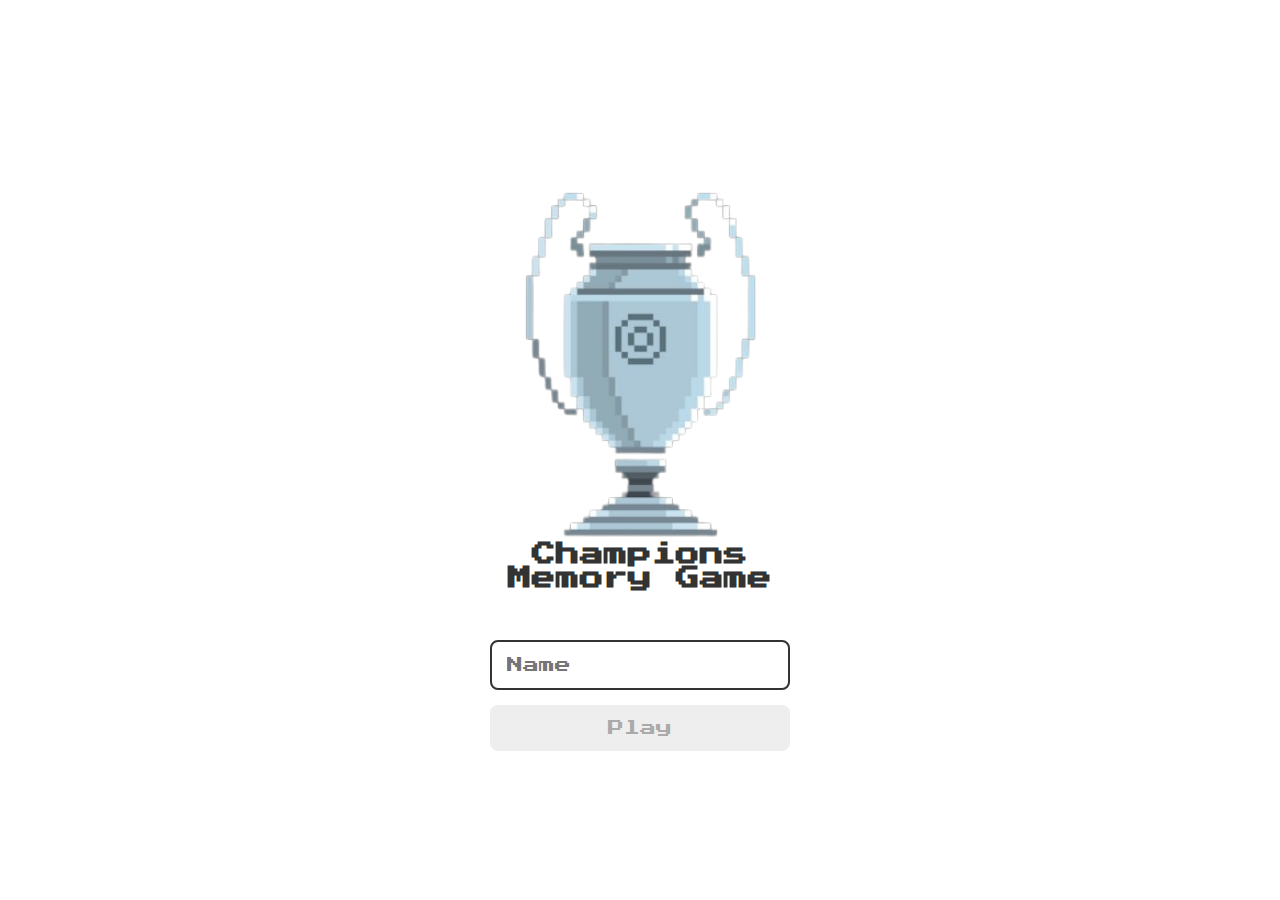
<file: index.html>
<!DOCTYPE html>
<html lang="en">
<head>
    <meta charset="UTF-8">
    <meta name="viewport" content="width=device-width, initial-scale=1.0">
    <title>jogo da Memória</title>

    <link rel="stylesheet" href="./css/reset.css".css">
    <link rel="stylesheet" href="./css/login.css".css">

    <script defer src="./js/login.js"></script>

    <title>jogo da Memória</title>
</head>
<body>

    <form class="login-form">
        <div class="login-header">
            <img src="./images/trophy.png" alt="brain icon">
            <h1>Champions</h1>
            <h1>Memory Game</h1>
        </div>
        
        <input type="text" placeholder="Name" class="login-input">
        <button type="submit" class="login-button" disabled>Play</button>
        
    </form>
</body>
</html>
</file>
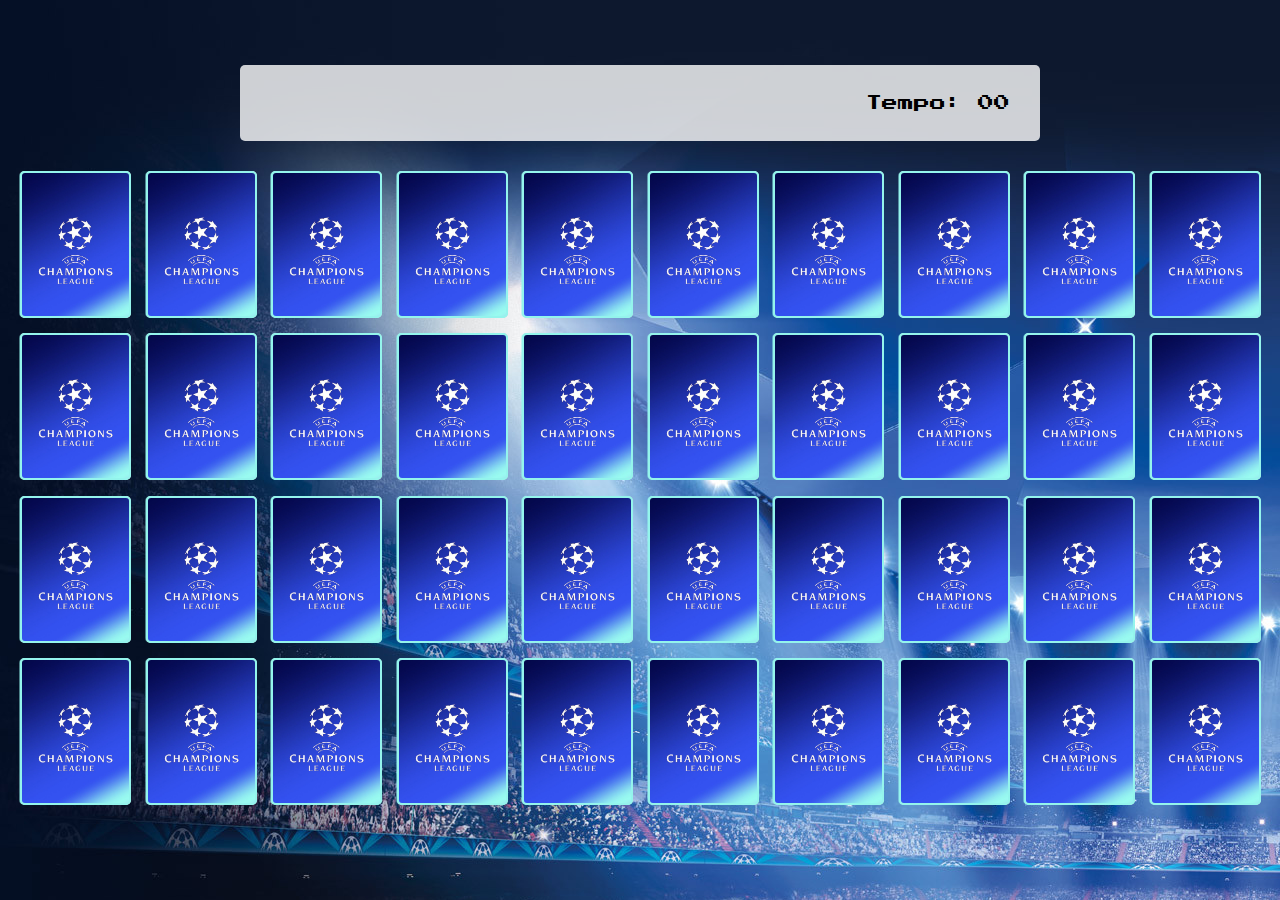
<file: pages/game.html>
<!DOCTYPE html>
<html lang="en">
<head>
    <meta charset="UTF-8">
    <meta name="viewport" content="width=device-width, initial-scale=1.0">

    <link rel="stylesheet" href="../css/reset.css".css">
    <link rel="stylesheet" href="../css/game.css".css">

    <script defer src="../js/game.js"></script>

    <title>jogo da Memória</title>
</head>
<body>
    <main>
    <header>
        <span class="player">Arthur Moreira</span>
        <span>Tempo: <span class="timer">00</span></span>
    </header>
    
    <div class="grid"></div>        
    </main>
</body>
</html>
</file>
<file: css/login.css>
.login-form {
    align-items: center;
    display: flex;
    flex-direction: column;
    height: 100vh;
    justify-content: center;
}

.login-header {
    display: flex;
    align-items: center;
    flex-direction: column;
    justify-content: center;
    margin-bottom: 50px;
}

.login-header img {
    width: 700px;
}

.login-header h1 {
    color: #333;
    font-size: 1.5em;
}

.login-input {
    border: 2px solid #333;
    border-radius: 8px;
    color: #333;
    font-size: 1em;
    margin-bottom: 15px;
    max-width: 300px;
    outline: none;
    padding: 15px;
    width: 100%;
}

.login-button {
    background: #2c44d0;
    padding: 15px;
    border-radius: 8px;
    color: #fff;
    cursor: pointer;
    font-size: 1em;
    max-width: 300px;
    padding: 15px;
    width: 100%;
    transition: background-color 0.5s ease;
}

.login-button:disabled {
    background: #eee;
    color: #aaa;
    cursor: auto;
}
</file>
<file: css/game.css>
main {
    display: flex;
    flex-direction: column;
    width: 100%;
    min-height: 100vh;
    background-image: url('../images/bg.jpg');
    align-items: center;
    justify-content: center;
    padding: 20px 20px 50px;
}

header {
    display: flex;
    align-items: center;
    justify-content: space-between;
    background-color: rgba(255, 255, 255, 0.8);
    width: 800px;
    padding: 30px;
    margin: 0 0 30px;
    border-radius: 5px;
}

.grid {
    display: grid;
    grid-template-columns: repeat(10, 1fr);
    gap: 15px;
    width: 100%;
    max-width: 1600px;
    margin: 0 auto;
}

.card {
    aspect-ratio: 3/4;
    width: 100%;
    border-radius: 5px;
    position: relative;
    transition: all 400ms ease-in-out;
    transform-style: preserve-3d;
    will-change: transform;
    background: #ccc;
}

.face {
    width: 100%;
    height: 100%;
    position: absolute;
    background-size: cover;
    background-position: center;
    border: 2px solid #94f4ec;
    border-radius: 5px;
    transition: all 650ms ease;
}

.front {
    transform: rotateY(180deg);
}

.back {
    background-image: url('../images/back.png');
    backface-visibility: hidden;
}

.reveal-card {
    transform: rotateY(180deg);
}

.disable-card {
    filter: saturate(0);
    opacity: 0.5;
}
</file>
